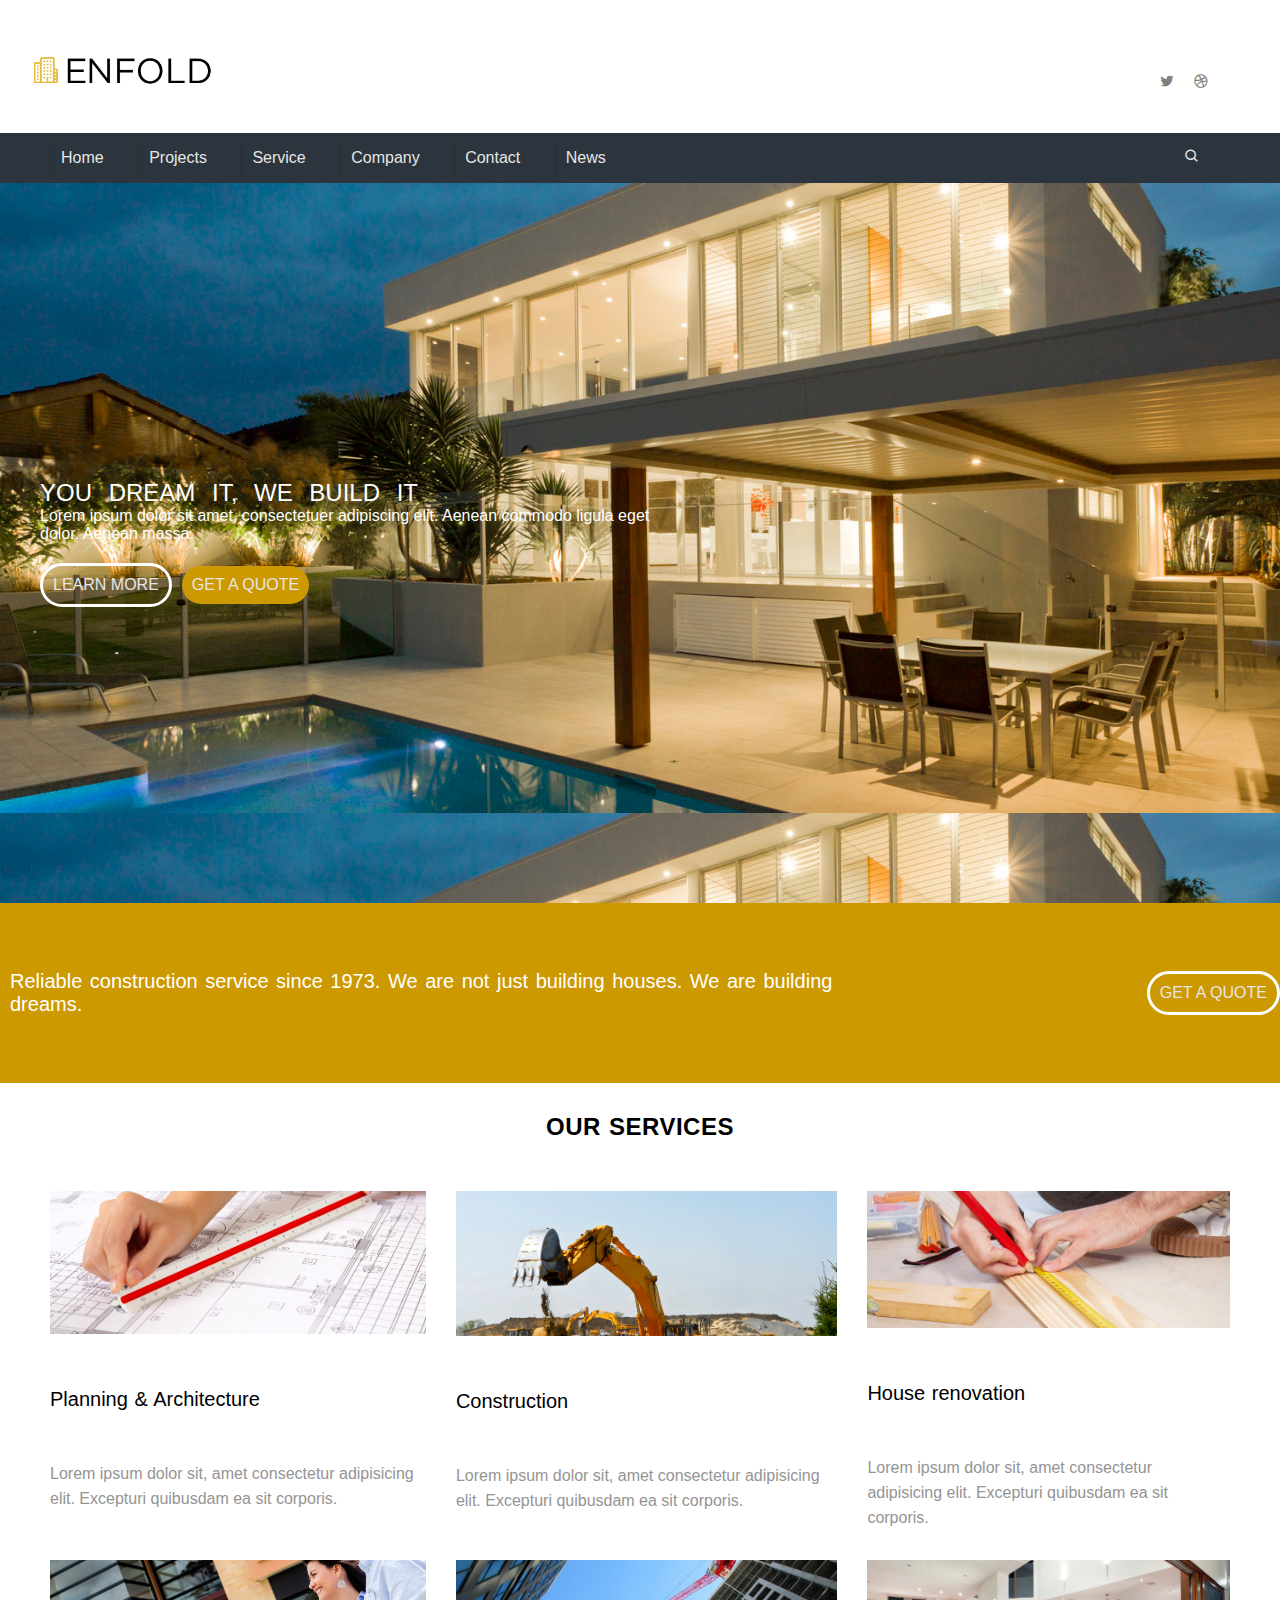
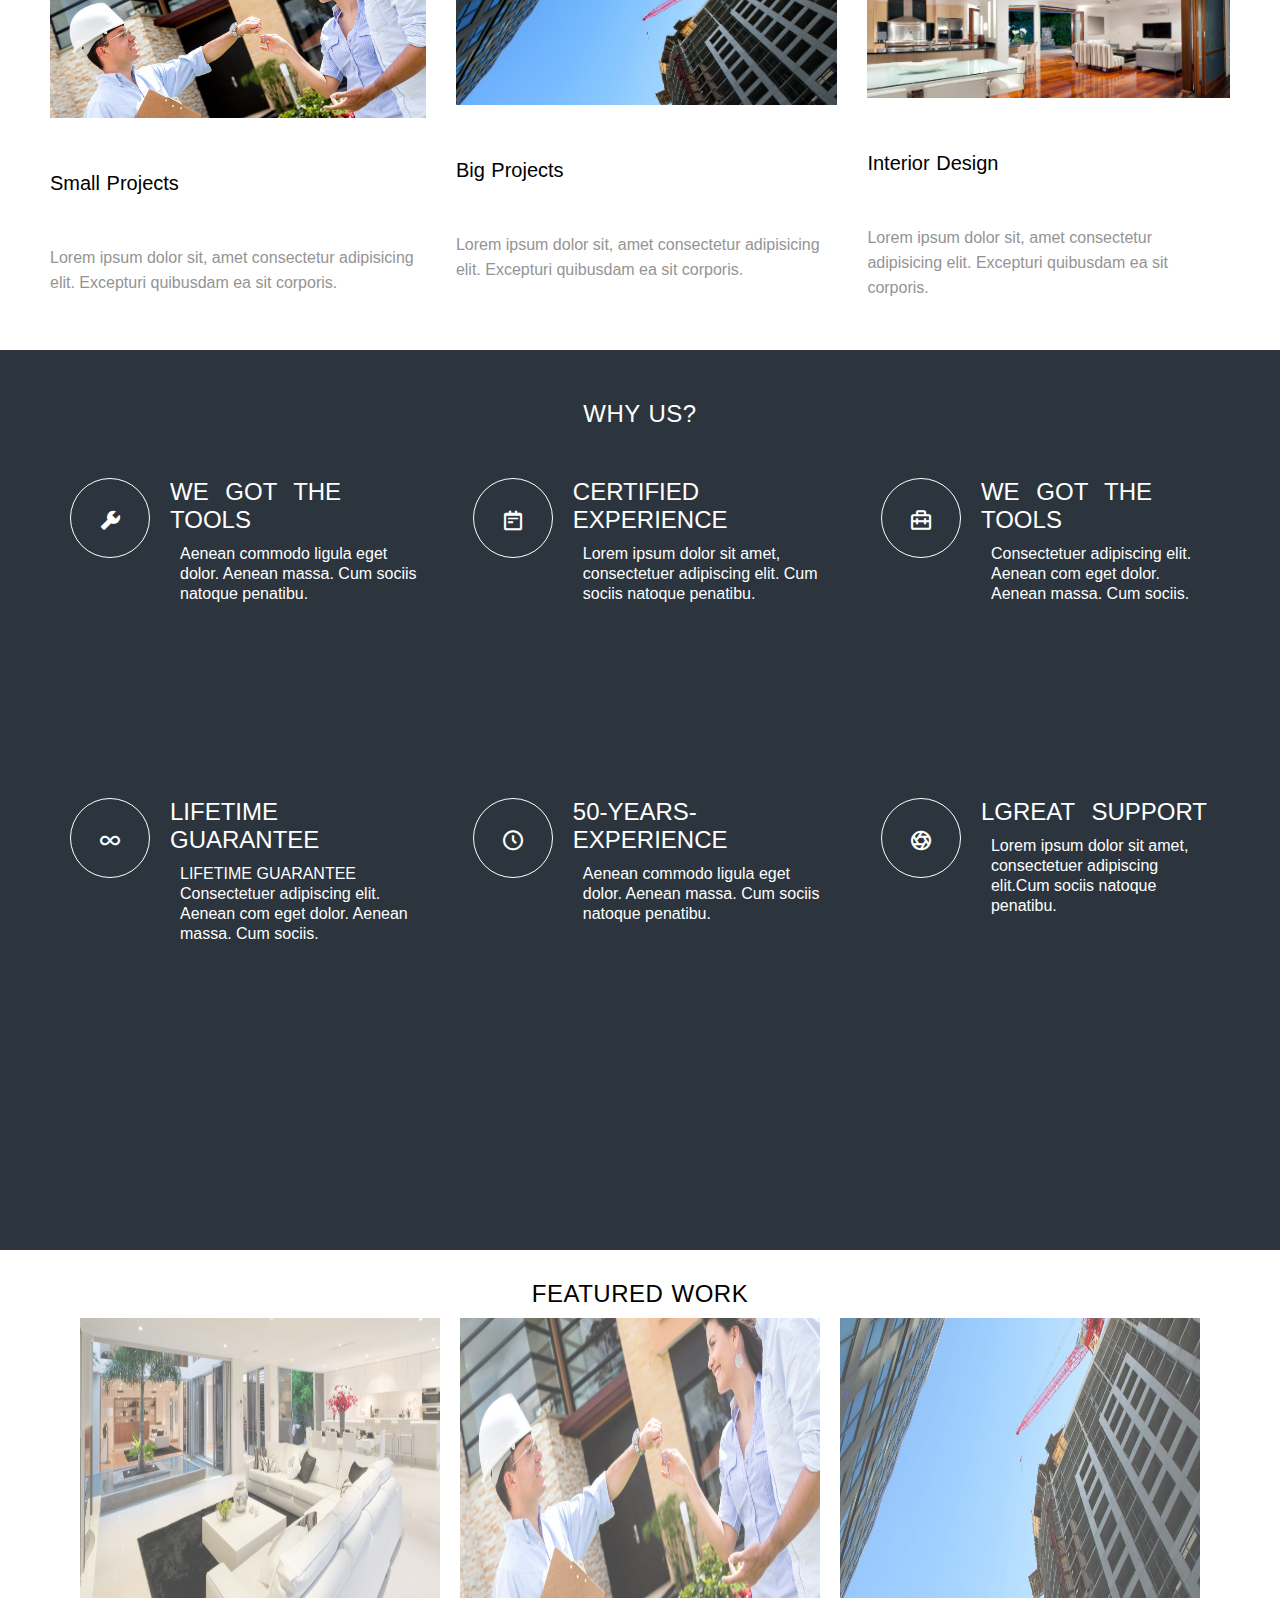
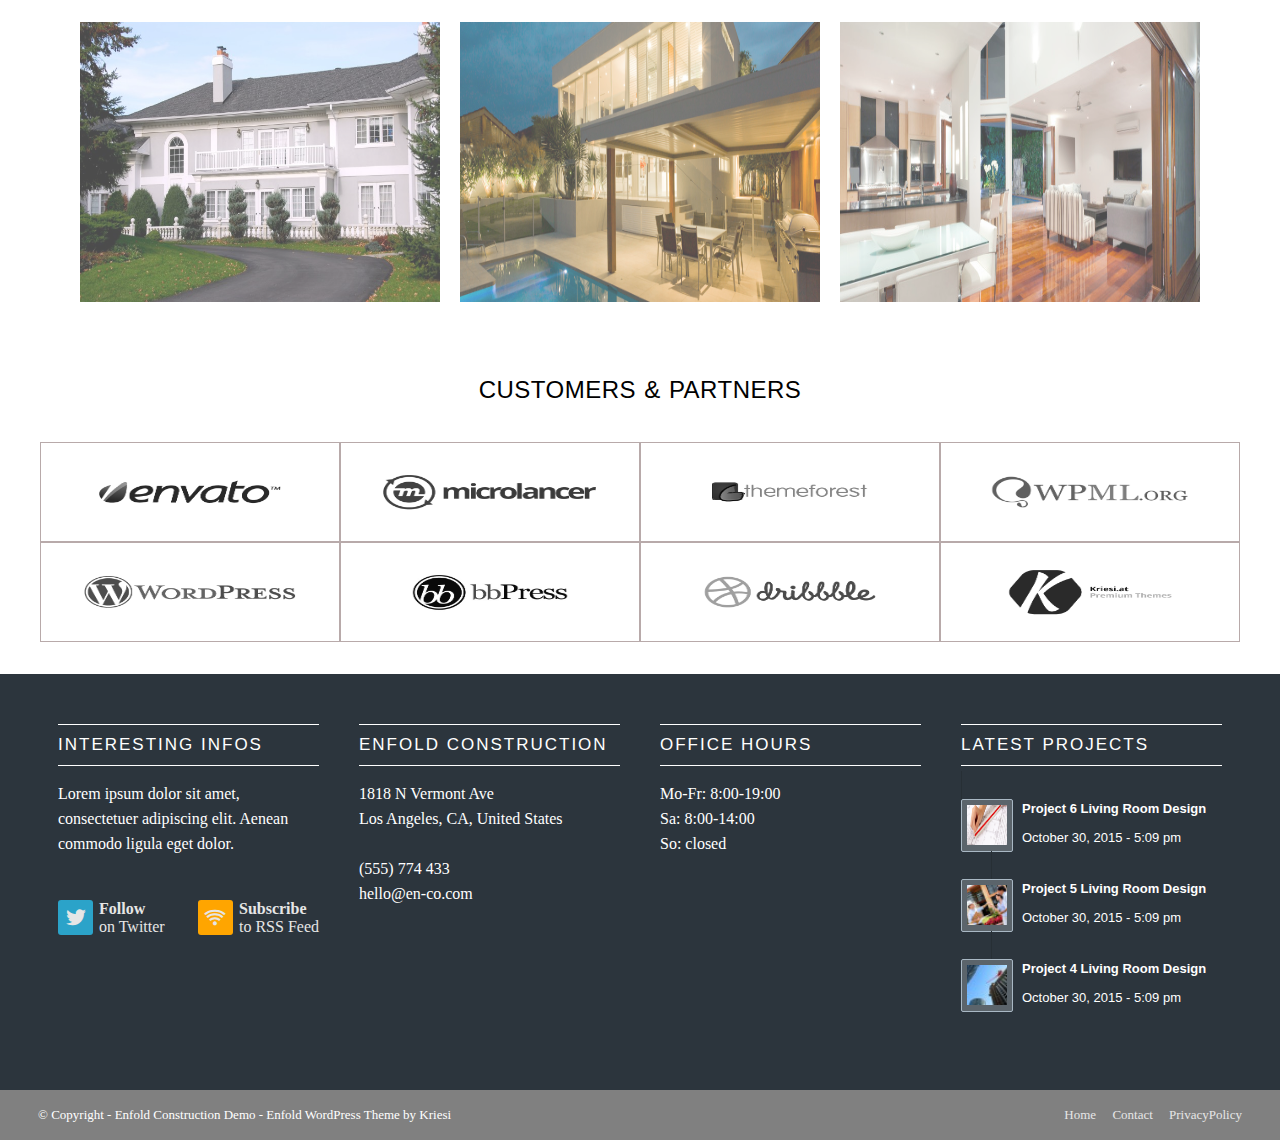
<file: index.html>
<!DOCTYPE html>
<html lang="en">

<head>
    <meta charset="UTF-8" />
    <meta http-equiv="X-UA-Compatible" content="IE=edge" />
    <meta name="viewport" content="width=device-width, initial-scale=1.0" />
    <link href='https://unpkg.com/boxicons@2.1.4/css/boxicons.min.css' rel='stylesheet'>
    <title>home</title>
    <link href="./assets/css/Home.css" rel="stylesheet" />
</head>

<body>
    <header>
        <div class="parent">
            <div class="logo">
                <a href="http://127.0.0.1:5500/index.html">
                    <img src="assets/images/logo.png">
                </a>
            </div>
            <div class="social">
                <div class="twitter">
                    <i class="bx bxl-twitter"></i>
                </div>
                <div class="dribble">
                    <i class='bx bxl-dribbble'></i>
                </div>
            </div>
        </div>
        <nav class="nav-bar">
            <ul type="none">
                <a href="http://127.0.0.1:5500/index.html">
                    <li>Home</li>
                </a>
                <a href="http://127.0.0.1:5500/projects.html">
                    <li>Projects</li>
                </a>
                <a href="http://127.0.0.1:5500/index.html">
                    <li>Service</li>
                </a>
                <a href="http://127.0.0.1:5500/index.html">
                    <li>Company</li>
                </a>
                <a href="http://127.0.0.1:5500/index.html">
                    <li>Contact</li>
                </a>
                <a href="http://127.0.0.1:5500/index.html">
                    <li>News</li>
                </a>
            </ul>
            <div class="search">
                <i class="bx bx-search"></i>
            </div>

            </div>
        </nav>
    </header>
    <main>
        <section>
            <div class="slider">
                <div>
                    <h3>YOU DREAM IT, WE BUILD IT</h3>
                    <p>Lorem ipsum dolor sit amet, consectetuer adipiscing elit. Aenean commodo ligula eget dolor.
                        Aenean massa.</p>
                    <div class="bottom">
                        <a class="learn-more" href="http://127.0.0.1:5500/index.html">LEARN MORE</a>
                        <a class="get-a-quote" href="http://127.0.0.1:5500/index.html">GET A QUOTE</a>
                        </a>
                    </div>
                </div>
        </section>
        <div class="yellow-box">
            <p>Reliable construction service since 1973. We are not just building
                houses. We are building dreams.</p>
            <a class="yellow-bottom">GET A QUOTE</a>
        </div>
        <section>
            <h2>OUR SERVICES</h2>
            <div class="counteiner">
                <div class="Planning-Architecture">
                    <img src="assets/images/scale-ruler-on-blueprints-845x321.jpg" alt="Planning">
                    <h4>Planning & Architecture</h4>
                    <p>Lorem ipsum dolor sit, amet consectetur adipisicing elit.
                        Excepturi quibusdam ea sit corporis.</p>
                </div>
                <div class="Construction">
                    <img src="assets/images/construction-site-machines-845x321.jpg" alt="Construction">
                    <h4>Construction</h4>
                    <p>Lorem ipsum dolor sit, amet consectetur adipisicing elit.
                        Excepturi quibusdam ea sit corporis.</p>
                </div>
                <div class="House-renovation">
                    <img src="assets/images/cropped-hand-of-a-carpenter-845x321.jpg" alt="House-renovation">
                    <h4>House renovation</h4>
                    <p>Lorem ipsum dolor sit, amet consectetur adipisicing elit.
                        Excepturi quibusdam ea sit corporis.</p>
                </div>
                <div class="Small-Projects">
                    <img src="assets/images/architect-handling-keys-to-a-couple-1500x630.jpg" alt="Small-Projects">
                    <h4>Small Projects</h4>
                    <p>Lorem ipsum dolor sit, amet consectetur adipisicing elit.
                        Excepturi quibusdam ea sit corporis.</p>
                </div>
                <div class="Big-Projects">
                    <img src="assets/images/urban-development-845x321.jpg" alt="Big-Projects">
                    <h4>Big Projects</h4>
                    <p>Lorem ipsum dolor sit, amet consectetur adipisicing elit.
                        Excepturi quibusdam ea sit corporis.</p>
                </div>
                <div class="Interior-Design">
                    <img src="assets/images/modern-home-845x321.jpg" alt="Interior-Design">
                    <h4>Interior Design</h4>
                    <p>Lorem ipsum dolor sit, amet consectetur adipisicing elit.
                        Excepturi quibusdam ea sit corporis.</p>
                </div>
            </div>
        </section>
        <section class="gray">
            <h2>WHY US?</h2>
            <div class="gray-box">
                <div class="WE-GOT-THE-TOOLS">
                    <div class="icon">
                        <i class='bx bxs-wrench'></i>
                    </div>
                    <h3>WE GOT THE TOOLS</h3>
                    <p>Aenean commodo ligula eget dolor. Aenean massa. Cum sociis
                        natoque penatibu.</p>
                </div>
                <div class="CERTIFIED-EXPERIENCE">
                    <div class="icon">
                        <i class='bx bx-notepad'></i>
                    </div>
                    <h3>CERTIFIED EXPERIENCE</h3>
                    <p>Lorem ipsum dolor sit amet, consectetuer adipiscing elit.
                        Cum sociis natoque penatibu.</p>
                </div>

                <div class="COMPETITIVE-PRICING">
                    <div class="icon">
                        <i class='bx bx-briefcase-alt-2'></i>
                    </div>
                    <h3>WE GOT THE TOOLS</h3>
                    <p>Consectetuer adipiscing elit. Aenean com eget dolor.
                        Aenean massa. Cum sociis.</p>
                </div>
                <div class="LIFETIME-GUARANTEE">
                    <div class="icon">
                        <i class='bx bx-infinite'></i>
                    </div>
                    <h3>LIFETIME GUARANTEE</h3>
                    <p>LIFETIME GUARANTEE
                        Consectetuer adipiscing elit. Aenean com eget dolor. Aenean
                        massa. Cum sociis.</p>
                </div>
                <div class="50-YEARS-EXPERIENCE">
                    <div class="icon">
                        <i class='bx bx-time-five'></i>
                    </div>
                    <h3>50-YEARS-EXPERIENCE</h3>
                    <p>Aenean commodo ligula eget dolor. Aenean massa. Cum
                        sociis natoque penatibu.</p>
                </div>
                <div class="LGREAT-SUPPORT">
                    <div class="icon">
                        <i class='bx bx-aperture'></i>
                    </div>
                    <h3>LGREAT SUPPORT</h3>
                    <p>Lorem ipsum dolor sit amet, consectetuer
                        adipiscing elit.Cum sociis natoque penatibu.
                    </p>
                </div>
            </div>
        </section>
        <section class="work">
            <h2>FEATURED WORK</h2>
            <div class="pictures">
                <div class="1">
                    <img src="assets/images/item.jpeg" alt="project6">
                </div>
                <div class="2">
                    <img src="assets/images/architect-handling-keys-to-a-couple-1500x630.jpg" alt="project5">
                </div>
                <div class="3">
                    <img src="assets/images/urban-development-845x321.jpg" alt="project4">
                </div>
                <div class="4">
                    <img src="assets/images/house-mansion-705x472.jpg" alt="project3">
                </div>
                <div class="5">
                    <img src="assets/images/superb-backyard-1500x630.jpg" alt="project2">
                </div>
                <div class="6">
                    <img src="assets/images/modern-home-845x321.jpg" alt="project1">
                </div>
            </div>
        </section>
        <section class="last">
            <h2>CUSTOMERS & PARTNERS</h2>
            <div class="partners">
                <div class="customers">
                    <img src="assets/images/envato.png" alt="envato">
                </div>
                <div class="customers">
                    <img src="assets/images/microlancer.png" alt="microlancer">
                </div>
                <div class="customers">
                    <img src="assets/images/themeforest.png" alt="themeforest">
                </div>
                <div class="customers">
                    <img src="assets/images/wpml.png" alt="wpml">
                </div>
                <div class="customers">
                    <img src="assets/images/wordpress.png" alt="wordpress">
                </div>
                <div class="customers">
                    <img src="assets/images/bbpress.png" alt="bbpress">
                </div>
                <div class="customers">
                    <img src="assets/images/dribbble.png" alt="dribbble">
                </div>
                <div class="customers">
                    <img src="assets/images/kriesi.png" alt="kriesi">
                </div>
            </div>
        </section>
    </main>
    <footer>
        <div class="row">
            <div class="column">
                <div class="footer-card">
                    <h3>INTERESTING INFOS
                    </h3>
                    <p>Lorem ipsum dolor sit amet, consectetuer adipiscing elit. Aenean commodo ligula eget dolor.</p>
                </div>
                <div class="follow-us">
                    <a class="social-media" href="http://twitter.com/wikipedia/">
                        <div class="social-media-icon-box">
                            <i class='bx bxl-twitter'></i>
                        </div>
                        <div class="social-media-title-box">
                            <h4>Follow</h4>
                            <p>on Twitter</p>
                        </div>
                    </a>
                    <a class="social-media" href="http://twitter.com/wikipedia/">
                        <div class="social-media-icon-box rss-feed">
                            <i class='bx bx-wifi'></i>
                        </div>
                        <div class="social-media-title-box">
                            <h4>Subscribe</h4>
                            <p>to RSS Feed</p>
                        </div>
                    </a>
                </div>
            </div>
            <div class="column">
                <div class="footer-card">
                    <h3>ENFOLD CONSTRUCTION
                    </h3>
                    <p>1818 N Vermont Ave
                        <br>
                        Los Angeles, CA, United States
                        <br>
                        <br>
                        (555) 774 433
                        <br>
                        hello@en-co.com
                    </p>
                </div>
            </div>
            <div class="column">
                <div class="footer-card">
                    <h3>OFFICE HOURS
                    </h3>
                    <p>Mo-Fr: 8:00-19:00
                        <br>
                        Sa: 8:00-14:00
                        <br>
                        So: closed
                    </p>
                </div>
            </div>
            <div class="column">
                <div class="footer-card">
                    <h3>LATEST PROJECTS
                    </h3>
                    <ul class="projects-list">
                        <li class="projects-list-items">
                            <div class="projects-list-items-box">
                                <!-- <a href=""> -->
                                <div class="project-image">
                                    <img src="assets/images/scale-ruler-on-blueprints-845x321.jpg" alt="Planning">
                                </div>
                                <div class="project-date">
                                    <h4>Project 6 Living Room Design</h4>
                                    <p>October 30, 2015 - 5:09 pm</p>
                                </div>
                                <!-- </a> -->
                            </div>
                        </li>
                        <li class="projects-list-items">
                            <div class="projects-list-items-box">
                                <!-- <a href=""> -->
                                <div class="project-image">
                                    <img src="assets/images/architect-handling-keys-to-a-couple-36x36.jpg"
                                        alt="Planning">
                                </div>
                                <div class="project-date">
                                    <h4>Project 5 Living Room Design</h4>
                                    <p>October 30, 2015 - 5:09 pm</p>
                                </div>
                                <!-- </a> -->
                            </div>
                        </li>
                        <li class="projects-list-items">
                            <div class="projects-list-items-box">
                                <!-- <a href=""> -->
                                <div class="project-image">
                                    <img src="assets/images/urban-development-36x36.jpg" alt="Planning">
                                </div>
                                <div class="project-date">
                                    <h4>Project 4 Living Room Design</h4>
                                    <p>October 30, 2015 - 5:09 pm</p>
                                </div>
                                <!-- </a> -->
                            </div>
                        </li>
                    </ul>
                </div>
            </div>
        </div>
        <div class="row under-footer">
            <p>
                © Copyright - Enfold Construction Demo - Enfold WordPress Theme by Kriesi
            </p>
            <div class="under-footer-links">
                <a href="">Home</a>
                <a href="">Contact</a>
                <a href="">PrivacyPolicy</a>
            </div>
        </div>
    </footer>
</body>

</html>
</file>
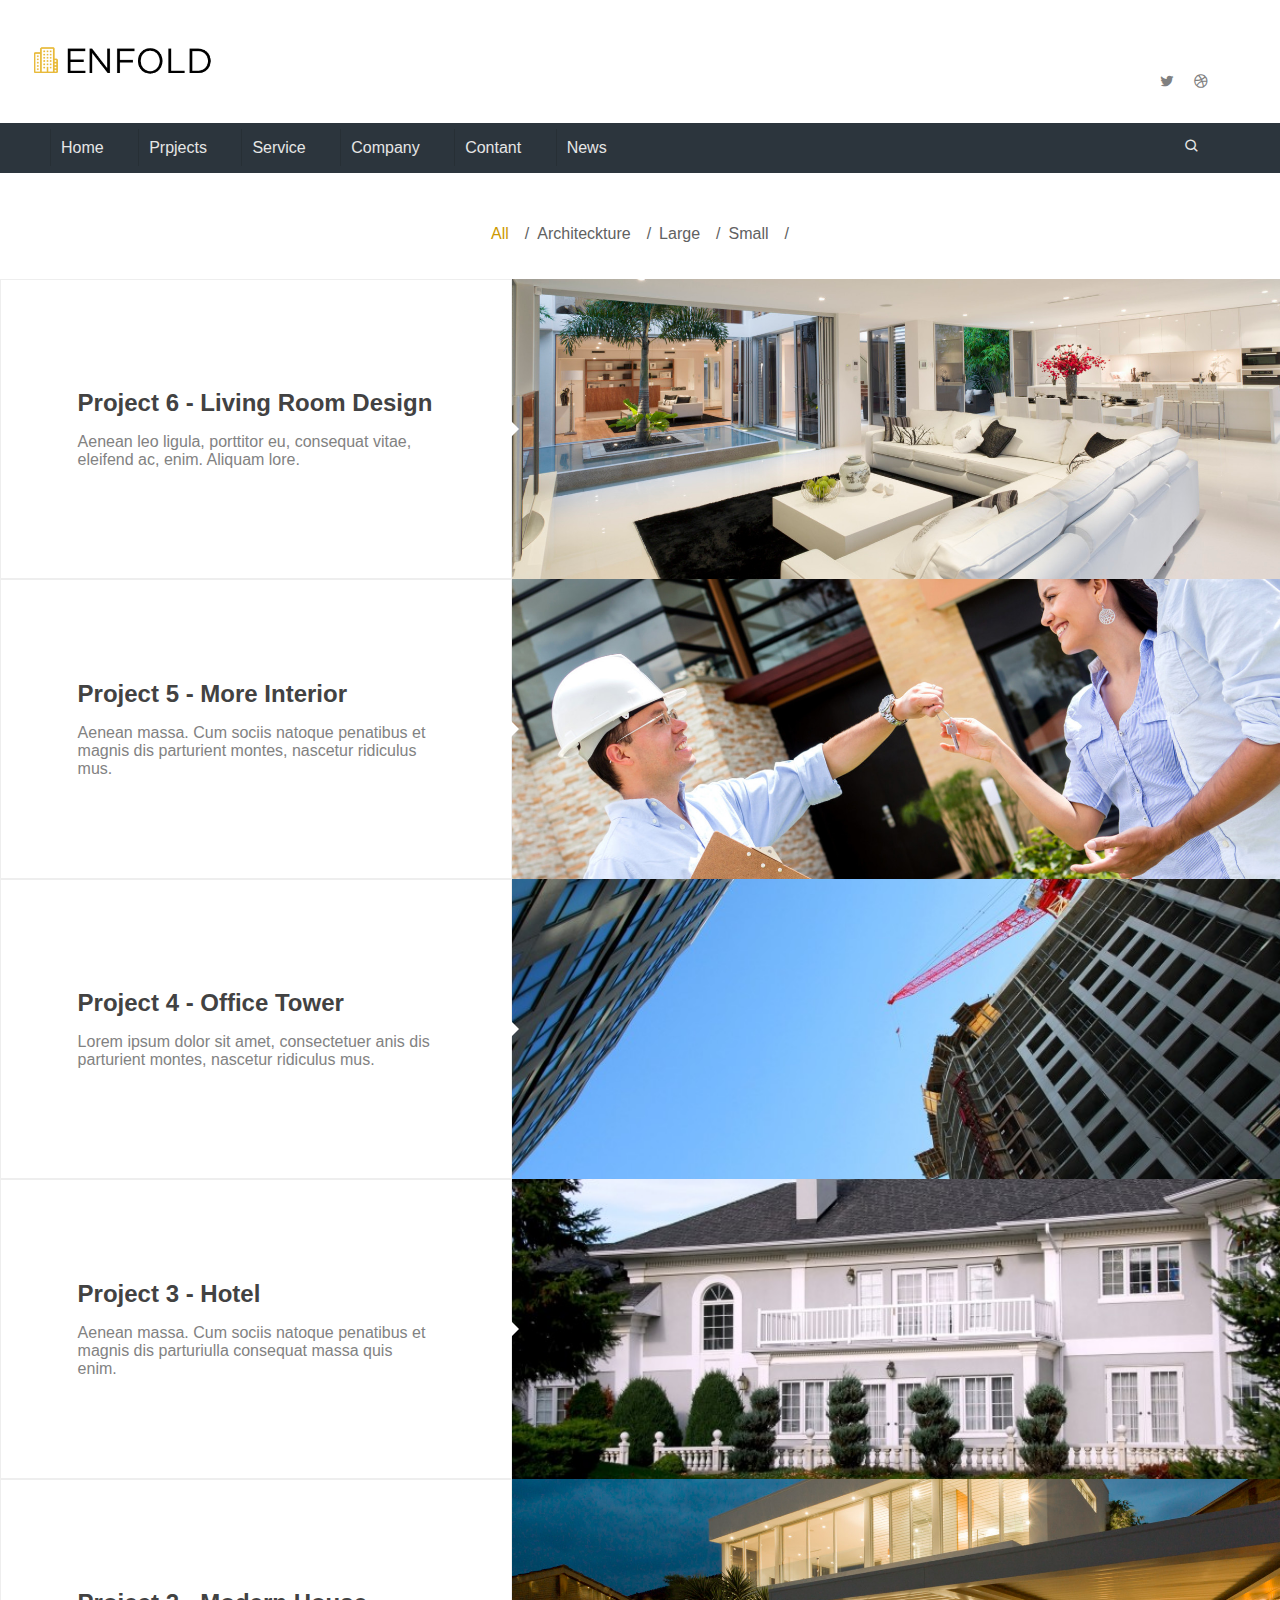
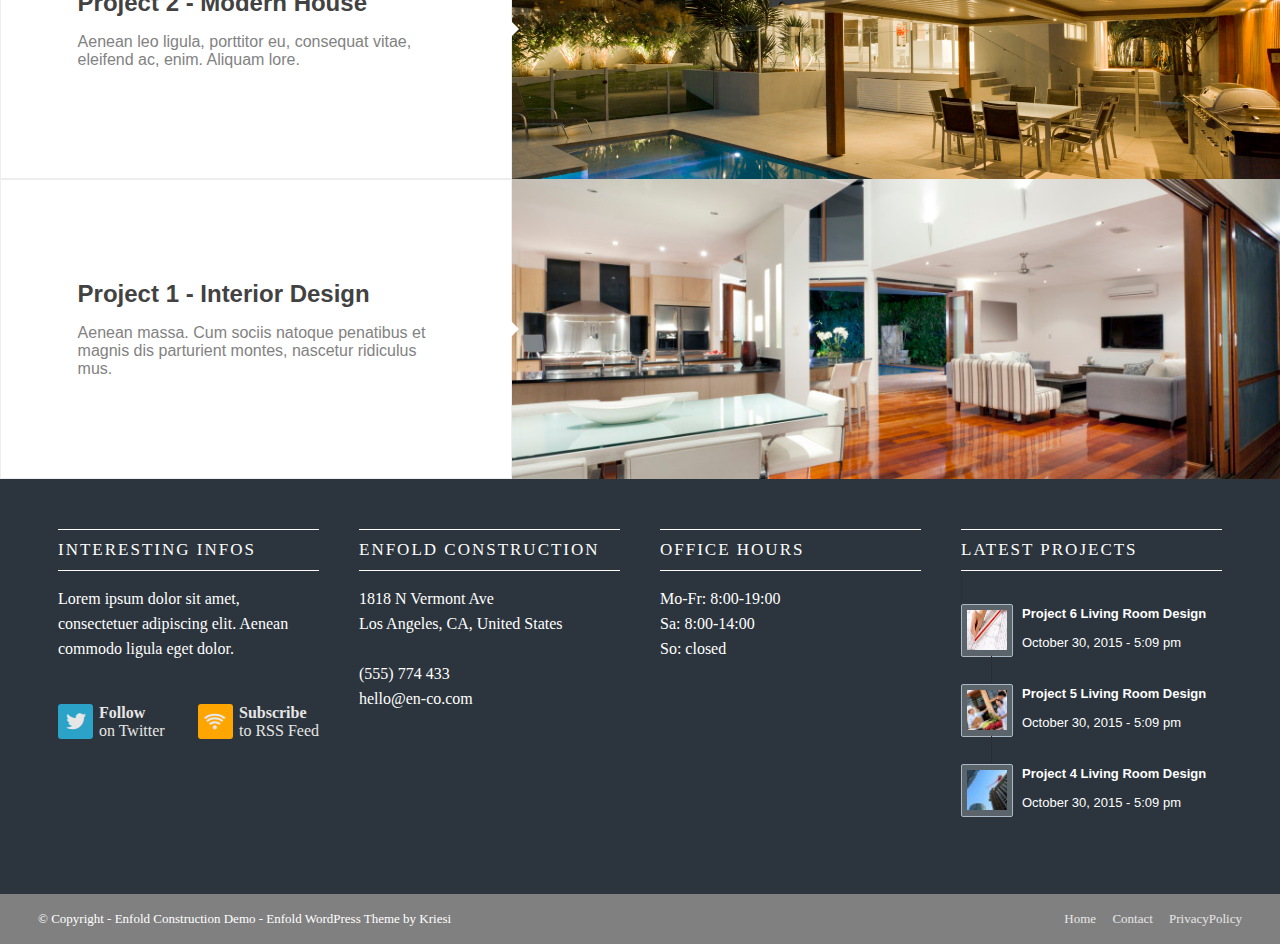
<file: projects.html>
<!DOCTYPE html>
<html lang="en">

<head>
    <meta charset="UTF-8">
    <meta http-equiv="X-UA-Compatible" content="IE=edge">
    <meta name="viewport" content="width=device-width, initial-scale=1.0">
    <link href='https://unpkg.com/boxicons@2.1.4/css/boxicons.min.css' rel='stylesheet'>
    <title>projects</title>
    <link href="./assets/css/Project.css" rel="stylesheet" />

</head>


<body>
    <header>
        <div class="parent">
            <div class="logo">
                <a href="http://127.0.0.1:5500/index.html">
                    <img src="assets/images/logo.png">
                </a>
            </div>
            <div class="social">
                <div class="twitter">
                    <i class="bx bxl-twitter"></i>
                </div>
                <div class="dribble">
                    <i class='bx bxl-dribbble'></i>
                </div>
            </div>
        </div>
        <nav class="nav-bar">
            <ul type="none">
                <a href="http://127.0.0.1:5500/index.html">
                    <li>Home</li>
                </a>
                <a href="http://127.0.0.1:5500/projects.html">
                    <li>Prpjects</li>
                </a>
                <a href="http://127.0.0.1:5500/index.html">
                    <li>Service</li>
                </a>
                <a href="http://127.0.0.1:5500/index.html">
                    <li>Company</li>
                </a>
                <a href="http://127.0.0.1:5500/index.html">
                    <li>Contant</li>
                </a>
                <a href="http://127.0.0.1:5500/index.html">
                    <li>News</li>
                </a>
            </ul>
            <div class="search">
                <i class="bx bx-search"></i>
            </div>

            </div>
        </nav>
    </header>
    <main>
        <section class="projcet-page">
            <ul class="list">
                <li class="active"><a href="">All</a><span>/</span></li>
                <li><a href="">Architeckture</a><span>/</span></li>
                <li><a href="">Large</a><span>/</span></li>
                <li><a href="">Small</a><span>/</span></li>
            </ul>
            <div class="project-parent1">
                <div>
                    <span></span>
                    <div>
                        <h2>Project 6 - Living Room Design</h2>
                        <p>Aenean leo ligula, porttitor eu, consequat vitae, eleifend ac,
                            enim. Aliquam lore.</p>
                    </div>
                </div>
                <img src="assets/images/item.jpeg" />
            </div>
            <div class="project-parent2">
                <div>
                    <span></span>
                    <div>
                        <h2>Project 5 - More Interior</h2>
                        <p>Aenean massa. Cum sociis natoque penatibus et magnis dis parturient montes, nascetur
                            ridiculus mus.</p>
                    </div>
                </div>
                <img src="assets/images/architect-handling-keys-to-a-couple-1500x630.jpg" />
            </div>
            <div class="project-parent3">
                <div>
                    <span></span>
                    <div>
                        <h2>Project 4 - Office Tower</h2>
                        <p>Lorem ipsum dolor sit amet, consectetuer anis dis parturient montes, nascetur ridiculus mus.
                        </p>
                    </div>
                </div>
                <img src="assets/images/urban-development-845x321.jpg" />
            </div>
            <div class="project-parent4">
                <div>
                    <span></span>
                    <div>
                        <h2>Project 3 - Hotel</h2>
                        <p>Aenean massa. Cum sociis natoque penatibus et magnis dis parturiulla consequat massa quis
                            enim.</p>
                    </div>
                </div>
                <img src="assets/images/house-mansion-705x472.jpg" />
            </div>
            <div class="project-parent5">
                <div>
                    <span></span>
                    <div>
                        <h2>Project 2 - Modern House</h2>
                        <p>Aenean leo ligula, porttitor eu, consequat vitae, eleifend ac, enim. Aliquam lore.</p>
                    </div>
                </div>
                <img src="assets/images/superb-backyard-1500x630.jpg" />
            </div>
            <div class="project-parent6">
                <div>
                    <span></span>
                    <div>
                        <h2>Project 1 - Interior Design</h2>
                        <p>Aenean massa. Cum sociis natoque penatibus et magnis dis parturient montes, nascetur
                            ridiculus mus.</p>
                    </div>
                </div>
                <img src="assets/images/modern-home-845x321.jpg" />
            </div>
        </section>
    </main>
    <footer>
        <div class="row">
            <div class="column">
                <div class="footer-card">
                    <h3>INTERESTING INFOS
                    </h3>
                    <p>Lorem ipsum dolor sit amet, consectetuer adipiscing elit. Aenean commodo ligula eget dolor.</p>
                </div>
                <div class="follow-us">
                    <a class="social-media" href="http://twitter.com/wikipedia/">
                        <div class="social-media-icon-box">
                            <i class='bx bxl-twitter'></i>
                        </div>
                        <div class="social-media-title-box">
                            <h4>Follow</h4>
                            <p>on Twitter</p>
                        </div>
                    </a>
                    <a class="social-media" href="http://twitter.com/wikipedia/">
                        <div class="social-media-icon-box rss-feed">
                            <i class='bx bx-wifi'></i>
                        </div>
                        <div class="social-media-title-box">
                            <h4>Subscribe</h4>
                            <p>to RSS Feed</p>
                        </div>
                    </a>
                </div>
            </div>
            <div class="column">
                <div class="footer-card">
                    <h3>ENFOLD CONSTRUCTION
                    </h3>
                    <p>1818 N Vermont Ave
                        <br>
                        Los Angeles, CA, United States
                        <br>
                        <br>
                        (555) 774 433
                        <br>
                        hello@en-co.com
                    </p>
                </div>
            </div>
            <div class="column">
                <div class="footer-card">
                    <h3>OFFICE HOURS
                    </h3>
                    <p>Mo-Fr: 8:00-19:00
                        <br>
                        Sa: 8:00-14:00
                        <br>
                        So: closed
                    </p>
                </div>
            </div>
            <div class="column">
                <div class="footer-card">
                    <h3>LATEST PROJECTS
                    </h3>
                    <ul class="projects-list">
                        <li class="projects-list-items">
                            <div class="projects-list-items-box">
                                <!-- <a href=""> -->
                                <div class="project-image">
                                    <img src="assets/images/scale-ruler-on-blueprints-845x321.jpg" alt="Planning">
                                </div>
                                <div class="project-date">
                                    <h4>Project 6 Living Room Design</h4>
                                    <p>October 30, 2015 - 5:09 pm</p>
                                </div>
                                <!-- </a> -->
                            </div>
                        </li>
                        <li class="projects-list-items">
                            <div class="projects-list-items-box">
                                <!-- <a href=""> -->
                                <div class="project-image">
                                    <img src="assets/images/architect-handling-keys-to-a-couple-36x36.jpg"
                                        alt="Planning">
                                </div>
                                <div class="project-date">
                                    <h4>Project 5 Living Room Design</h4>
                                    <p>October 30, 2015 - 5:09 pm</p>
                                </div>
                                <!-- </a> -->
                            </div>
                        </li>
                        <li class="projects-list-items">
                            <div class="projects-list-items-box">
                                <!-- <a href=""> -->
                                <div class="project-image">
                                    <img src="assets/images/urban-development-36x36.jpg" alt="Planning">
                                </div>
                                <div class="project-date">
                                    <h4>Project 4 Living Room Design</h4>
                                    <p>October 30, 2015 - 5:09 pm</p>
                                </div>
                                <!-- </a> -->
                            </div>
                        </li>
                    </ul>
                </div>
            </div>
        </div>
        <div class="row under-footer">
            <p>
                © Copyright - Enfold Construction Demo - Enfold WordPress Theme by Kriesi
            </p>
            <div class="under-footer-links">
                <a href="">Home</a>
                <a href="">Contact</a>
                <a href="">PrivacyPolicy</a>
            </div>
        </div>
    </footer>
</body>

</html>
</file>
<file: assets/css/Home.css>
* {
  margin: 0;
  padding: 0;
  box-sizing: border-box;
}

:root {
  --primary-color: #cd9900;
}

.parent {
  width: 100%;
  height: auto;
  background-color: white;
  padding: 1rem 2rem;
}

.logo>a>img {
  width: 200px;
  height: auto;
  max-width: auto;
  margin-bottom: 15px;
  margin-top: 10px;
  float: left;
}

.social {
  width: auto;
  display: flex;
  align-items: center;
  margin-top: 50px;
  float: right;
  margin-right: 30px;
}

.twitter {
  display: flex;
  align-items: center;
  justify-content: center;
  width: 30px;
  height: 30px;
  border-radius: 50%;
  color: rgb(128, 128, 128);
  background-color: none;
  margin: 0 2px;
}

.twitter:hover {
  color: white;
  background-color: rgb(0, 172, 238);
}

.dribble {
  display: flex;
  align-items: center;
  justify-content: center;
  width: 30px;
  height: 30px;
  border-radius: 50%;
  color: rgb(128, 128, 128);
  background-color: none;
  margin: 0 2px;
}

.dribble:hover {
  color: white;
  background-color: #ea4c98;
}

nav {
  width: 100%;
  height: 50px;
  background-color: #2c353d;
  text-align: left;
  color: #e6e6e6;
  clear: both;
}

.nav-bar {
  display: flex;
  align-items: center;
  justify-content: space-between;
}

ul {
  margin-left: 50px;
  font-family: sans-serif;
}

a {
  color: #e6e6e6;
  text-decoration: none;
}

li {
  display: inline;
  border-left: 1px solid #272f35;
  padding: 10px;
  margin-right: 20px;
}

.search {
  margin-right: 80px;
  float: right;
}

.slider {
  width: 100%;
  height: 80vh;
  background-image: url("../images/superb-backyard-1500x630.jpg");
  display: flex;
  align-items: center;

}
.slider >div {
  margin-left: 40px;
}
h3 {
  color: white;
  display: block;
  font-size: 24px;
  font-family: sans-serif;
  word-spacing: 10px;
  font-weight: 200;
  transition: all 1s;
}

.slider p {
  color: white;
  width: 80%;
  font-size: 16px;
  font-family: sans-serif;
  transition: all 1s;

}

.bottom {
  color: white;
  margin-top: 20px;
  display: flex;
  align-items: center;
  transition: all 1s;
  font-family: sans-serif;
}

.learn-more {
  display: block;
  background: none;
  border-radius: 50px;
  border: 3px solid white;
  padding: 10px;
}

.get-a-quote {
  display: block;
  background-color: var(--primary-color);
  margin-left: 10px;
  padding: 10px;
  border-radius: 50px;
  padding: 10px;
}

.yellow-box {
  width: 100%;
  height: 20vh;
  background-color: var(--primary-color);
  display: flex;
  align-items: center;
  justify-content: space-between;
  font-family: sans-serif;
}

.yellow-box > p{
  width: 70%;
  text-align: center;
  color: white;
  text-align: left;
  font-size: 20px;
  word-spacing: 2px;
  padding-left: 10px;
}
.yellow-bottom{
  display: block;
  background: var(--primary-color);
  border-radius: 50px;
  border: 3px solid white;
  padding: 10px;
  margin-left: 200px;
}
h2{
  justify-content: space-betweens;
   text-align: center;
   word-spacing: 1px;
   font-family: sans-serif;
   letter-spacing: 0.5px;
   padding-top: 30px;
}
.counteiner{
  display: grid;
  grid-template-columns: auto auto auto;
  justify-content: center;
  gap: 30px;
  padding: 50px;
  font-family: sans-serif;
}
.Planning-Architecture{
  display:block;
}
.Planning-Architecture >h4{
  display: block;
  color: black;
  word-spacing: 1px;
  padding: 50px 0px;
  font-weight: normal;
  font-size: 20px;
}
.Planning-Architecture >img{
  width: 100%;
  height: auto;
  object-fit: cover;
}
.Planning-Architecture >img:hover{
  filter:opacity(0.3);
  transition: all 2s;
}
.Planning-Architecture > p{
  display: block;
  width: 100%;
  color: #949494;
  line-height: 25px;
}
.Construction{
  display: block;
}
.Construction >h4{
  display: block;
  color: black;
  word-spacing: 1px;
  padding: 50px 0px;
  font-weight: normal;
  font-size: 20px;
}
.Construction >img{
  width: 100%;
  height: auto;
  object-fit: cover;
}
.Construction >img:hover{
  filter:opacity(0.3);
  transition: all 2s;
}
.Construction > p{
  display: block;
  width: 100%;
  color: #949494;
  line-height: 25px;
}
.House-renovation{
  display:block;
}
.House-renovation >h4{
  display: block;
  color: black;
  word-spacing: 1px;
  padding: 50px 0px;
  font-weight: normal;
  font-size: 20px;
}
.House-renovation >img{
  width: 100%;
  height: auto;
  object-fit: cover;
}
.House-renovation >img:hover{
  filter:opacity(0.3);
  transition: all 2s;
}
.House-renovation > p{
  display: block;
  width: 100%;
  color: #949494;
  line-height: 25px;
}
.Small-Projects{
  display:block;
}
.Small-Projects >h4{
  display: block;
  color: black;
  word-spacing: 1px;
  padding: 50px 0px;
  font-weight: normal;
  font-size: 20px;
}
.Small-Projects >img{
  width: 100%;
  height: auto;
  object-fit: cover;
}
.Small-Projects >img:hover{
  filter:opacity(0.3);
  transition: all 2s;
}
.Small-Projects > p{
  display: block;
  width: 100;
  color: #949494;
  line-height: 25px;
}
.Big-Projects{
  display:block;
}
.Big-Projects >h4{
  display: block;
  color: black;
  word-spacing: 1px;
  padding: 50px 0px;
  font-weight: normal;
  font-size: 20px;
}
.Big-Projects >img{
  width: 100%;
  height: auto;
  object-fit: cover;
}
.Big-Projects >img:hover{
  filter:opacity(0.3);
  transition: all 2s;
}
.Big-Projects > p{
  display: block;
  width: 100%;
  color: #949494;
  line-height: 25px;
}
.Interior-Design{
  display:block;
}
.Interior-Design > h4{
  display: block;
  color: black;
  word-spacing: 1px;
  padding: 50px 0px;
  font-weight: normal;
  font-size: 20px;
}
.Interior-Design >img{
  width: 100%;
  height: auto;
  object-fit: cover;
}
.Interior-Design >img:hover{
  filter:opacity(0.3);
  transition: all 2s;
}
.Interior-Design > p{
  display: block;
  width: 100%;
  color: #949494;
  line-height: 25px;
}


.gray{
  padding: 20px;
  background-image: url("/assets/images/house-wire-model-fade-white-1500x1085.png");
  background-color: #2c353d;
  background-size: cover;
  background-attachment: fixed;
  width: 100%;
  height: 100vh;
}
.gray > h2{
  color: white;
  font-family: sans-serif;
  font-weight: normal;
}
.gray-box{
  display: grid;
  width: 100%;
  height: 80vh;
  padding: 50px;
  gap: 40px;
  grid-template-columns: auto auto auto;
  justify-content: space-between;
  font-family: sans-serif;
}
.gray-box > div > .icon{
  width: 80px;
  height: 80px;
  color: white;
  border: solid 0.5px white;
  border-radius: 50px;
  text-align: center;
  padding-top: 30px;
  float: left;
  margin-right: 20px;
  }
  .gray-box > div > div > i{
    font-size: x-large;
  }
.gray-box > div > h3{
  font-family: sans-serif;
}
.gray-box > div > p{
  padding: 10px;
  color: white;
  font-family: sans-serif;
  overflow: hidden;
  line-height: 20px;
}
.work >h2{
  color: black;
  font-family: sans-serif;
  font-weight: normal;
}
.pictures{
  display: grid;
  grid-template-columns: auto auto auto;
  justify-content: center;
}
.pictures > div > img{
  width: 360px;
  height: 280px;
  margin: 10px;
  filter:opacity(0.7);
}
.last{
  width: 100%;
  padding: 30px;
}
.last >h2{
  font-family: sans-serif;
  font-weight: normal;
  margin-bottom: 20px;
}
.partners{
  display: grid;
  grid-template-columns: auto auto auto auto;
  justify-content: center;
  margin: 0px 20px;
  gap: 0 0;
  margin-top: 40px;

}
.partners > div > img{
  width: 300px;
  height: 100px;
  margin: 0;
  border: solid 1px rgb(184, 170, 170);
}
.customers{
  margin: -2px 0;
}
footer {
  background-color: #2c353d;
}

.row {
  display: flex;
  flex-wrap: wrap;
}

.column {
  flex: 25%;
  padding: 20px;
  width: 20%;
  z-index: 1;
  float: left;
  position: relative;
  min-height: 1px;
  border-color: #5b646b;
}

.footer-card {
  padding: 0;
  margin: 30px 0 30px 0;
  overflow: hidden;
}

.row {
  margin: 0 auto;
  padding: 0px 38px;
}

.footer-card h3 {
  border-style: solid;
  border-width: 0.1px;
  padding: 10px 0;
  border-left: none;
  border-right: none;
  margin-bottom: 15px;
  letter-spacing: 2px;
  font-size: 17px;
  font-weight: 100;
  word-spacing: normal;
}

.footer-card p {
  margin: 0.85em 0;
  color: white;
  font-weight: lighter;
  line-height: 25px;
}

.social-media-icon-box {
  display: inline-block;
  border: 1px solid transparent;
  background-color: #2ba3c9;
  width: 35px;
  height: 35px;
  text-align: center;
  border-radius: 3px;
}

.social-media-icon-box i {
  padding: 5px 0;
  font-size: 24px;
}

.social-media-title-box {
  margin-left: 6px;
  display: grid;
}

.social-media {
  display: flex;
}

.follow-us {
  display: flex;
  justify-content: space-between;
}

.rss-feed {
  background-color: orange;
}

.social-media h4 {
  font-weight: 800;
}

.projects-list {
  margin-left: unset;
}

.project-image {
  background-color: #5b646b;
  display: inline-block;
  padding: 5px 5px 2px;
  border-radius: 2px;
  border: 1px solid #a9b8c4;
}

.project-image img {
  width: 40px;
  height: 40px;
}

.projects-list-items-box {
  display: flex;
  align-items: flex-start;
}

.project-date {
  font-size: 13px;
  color: white;
  line-height: 10px;
  margin-left: 9px;
  margin-top: 5px;
}

.under-footer {
  height: 50px;
  background-color: #808080;
  color: white;
  display: flex;
  justify-content: space-between;
  align-content: center;
  font-size: 13px;
}

.under-footer-links {
  color: white;
  word-spacing: 13px;
}

@media (max-width: 600px) {
  .yellow-box {
    display: flex;
    flex-direction: column;
    height: 180px;
    padding: 10px;
  }
  .yellow-box > p{
    left: 3px;
  }
  .gray-box{
    grid: unset;
  }
  .gray{
    height: 175vh;
  }
  .column{
    width: 100%;
    flex: none;
  }
  .pictures{
    grid: none;
  }
  .partners{
    grid: none;
  }
}
</file>
<file: assets/css/Project.css>
* {
  margin: 0;
  padding: 0;
  box-sizing: border-box;
}

:root {
  --primary-color: #cd9900;
}

.parent {
  width: 100%;
  height: auto;
  background-color: white;
  padding: 1rem 2rem;
}

.logo>a>img {
  width: 200px;
  height: auto;
  max-width: auto;
  margin-bottom: 15px;
  float: left;
}

.social {
  width: auto;
  display: flex;
  align-items: center;
  margin-top: 50px;
  float: right;
  margin-right: 30px;
}

.twitter {
  display: flex;
  align-items: center;
  justify-content: center;
  width: 30px;
  height: 30px;
  border-radius: 50%;
  color: rgb(128, 128, 128);
  background-color: none;
  margin: 0 2px;
}

.twitter:hover {
  color: white;
  background-color: rgb(0, 172, 238);
}

.dribble {
  display: flex;
  align-items: center;
  justify-content: center;
  width: 30px;
  height: 30px;
  border-radius: 50%;
  color: rgb(128, 128, 128);
  background-color: none;
  margin: 0 2px;
}

.dribble:hover {
  color: white;
  background-color: #ea4c98;
}

nav {
  width: 100%;
  height: 50px;
  background-color: #2c353d;
  text-align: left;
  color: #e6e6e6;
  clear: both;
}

.nav-bar {
  display: flex;
  align-items: center;
  justify-content: space-between;
}

ul {
  margin-left: 50px;
  font-family: sans-serif;
}

a {
  color: #e6e6e6;
  text-decoration: none;
}

li {
  display: inline;
  border-left: 1px solid #272f35;
  padding: 10px;
  margin-right: 20px;
}

.search {
  margin-right: 80px;
  float: right;
}

.projcet-page {
  margin-top: 3rem;
}

.list {
  margin: 1rem auto 2rem;
  list-style: none;
  display: flex;
  justify-content: center;
  padding: 0px;
}

.list>li {
  border: none;
  margin-right: 0px;
  padding: 4px;
}

.list>li>a,
.list>li>span {
  color: rgb(97, 97, 97);
}

.list>li>span {
  margin-left: 1rem;
}

.list>li.active>a {
  color: var(--primary-color);
}

.project-parent1 {
  display: flex;
  align-items: center;
  width: 100%;
  height: 300px;
}

.project-parent1>img {
  width: 60%;
  flex: 60%;
  height: 300px;
  display: block;
  object-fit: cover;
  transition: all 1s;
}

.project-parent1>img:hover {
  filter: opacity(30%);
  cursor: pointer;
}

.project-parent1>div {
  width: 40%;
  flex: 40%;
  padding: 2rem;
  display: flex;
  justify-content: center;
  align-items: center;
  border: 1px solid #eee;
  height: 300px;
  position: relative;
}

.project-parent1>div>span {
  border: 20px solid transparent;
  border-left: 20px solid white;

  position: absolute;
  right: -28px;
}

.project-parent1>div>div {
  width: 80%;
}

.project-parent1>div>div>h2 {
  color: rgb(66, 66, 66);
  text-align: left;
  margin-bottom: 1rem;
  font-family: sans-serif;
}

.project-parent1>div>div>p {
  color: rgb(130, 130, 130);
  text-align: left;
  font-family: sans-serif;
}

.project-parent2 {
  display: flex;
  align-items: center;
  width: 100%;
  height: 300px;
}

.project-parent2>img {
  width: 60%;
  flex: 60%;
  height: 300px;
  display: block;
  object-fit: cover;
  transition: all 1s;
}

.project-parent2>img:hover {
  filter: opacity(30%);
  cursor: pointer;
}

.project-parent2>div {
  width: 40%;
  flex: 40%;
  padding: 2rem;
  display: flex;
  justify-content: center;
  align-items: center;
  border: 1px solid #eee;
  height: 300px;
  position: relative;
}

.project-parent2>div>span {
  border: 20px solid transparent;
  border-left: 20px solid white;

  position: absolute;
  right: -28px;
}

.project-parent2>div>div {
  width: 80%;
}

.project-parent2>div>div {
  width: 80%;
}

.project-parent2>div>div>h2 {
  color: rgb(66, 66, 66);
  text-align: left;
  margin-bottom: 1rem;
  font-family: sans-serif;
}

.project-parent2>div>div>p {
  color: rgb(130, 130, 130);
  text-align: left;
  font-family: sans-serif;
}

.project-parent3 {
  display: flex;
  align-items: center;
  width: 100%;
  height: 300px;
}

.project-parent3>img {
  width: 60%;
  flex: 60%;
  height: 300px;
  display: block;
  object-fit: cover;
  transition: all 1s;
}

.project-parent3>img:hover {
  filter: opacity(30%);
  cursor: pointer;
}

.project-parent3>div {
  width: 40%;
  flex: 40%;
  padding: 2rem;
  display: flex;
  justify-content: center;
  align-items: center;
  border: 1px solid #eee;
  height: 300px;
  position: relative;
}

.project-parent3>div>span {
  border: 20px solid transparent;
  border-left: 20px solid white;

  position: absolute;
  right: -28px;
}

.project-parent3>div>div {
  width: 80%;
}

.project-parent3>div>div>h2 {
  color: rgb(66, 66, 66);
  text-align: left;
  margin-bottom: 1rem;
  font-family: sans-serif;
}

.project-parent3>div>div>p {
  color: rgb(130, 130, 130);
  text-align: left;
  font-family: sans-serif;
}

.project-parent4 {
  display: flex;
  align-items: center;
  width: 100%;
  height: 300px;
}

.project-parent4>img {
  width: 60%;
  flex: 60%;
  height: 300px;
  display: block;
  object-fit: cover;
  transition: all 1s;
}

.project-parent4>img:hover {
  filter: opacity(30%);
  cursor: pointer;
}

.project-parent4>div {
  width: 40%;
  flex: 40%;
  padding: 2rem;
  display: flex;
  justify-content: center;
  align-items: center;
  border: 1px solid #eee;
  height: 300px;
  position: relative;
}

.project-parent4>div>span {
  border: 20px solid transparent;
  border-left: 20px solid white;
  position: absolute;
  right: -28px;
}

.project-parent4>div>div {
  width: 80%;
}

.project-parent4>div>div>h2 {
  color: rgb(66, 66, 66);
  text-align: left;
  margin-bottom: 1rem;
  font-family: sans-serif;
}

.project-parent4>div>div>p {
  color: rgb(130, 130, 130);
  text-align: left;
  font-family: sans-serif;
}

.project-parent5 {
  display: flex;
  align-items: center;
  width: 100%;
  height: 300px;
}

.project-parent5>img {
  width: 60%;
  flex: 60%;
  height: 300px;
  display: block;
  object-fit: cover;
  transition: all 1s;
}

.project-parent5>img:hover {
  filter: opacity(30%);
  cursor: pointer;
}

.project-parent5>div {
  width: 40%;
  flex: 40%;
  padding: 2rem;
  display: flex;
  justify-content: center;
  align-items: center;
  border: 1px solid #eee;
  height: 300px;
  position: relative;
}

.project-parent5>div>span {
  border: 20px solid transparent;
  border-left: 20px solid white;

  position: absolute;
  right: -28px;
}

.project-parent5>div>div {
  width: 80%;
}

.project-parent5>div>div {
  width: 80%;
}

.project-parent5>div>div>h2 {
  color: rgb(66, 66, 66);
  text-align: left;
  margin-bottom: 1rem;
  font-family: sans-serif;
}

.project-parent5>div>div>p {
  color: rgb(130, 130, 130);
  text-align: left;
  font-family: sans-serif;
}

.project-parent6 {
  display: flex;
  align-items: center;
  width: 100%;
  height: 300px;
}

.project-parent6>img {
  width: 60%;
  flex: 60%;
  height: 300px;
  display: block;
  object-fit: cover;
  transition: all 1s;
}

.project-parent6>img:hover {
  filter: opacity(30%);
  cursor: pointer;
}

.project-parent6>div {
  width: 40%;
  flex: 40%;
  padding: 2rem;
  display: flex;
  justify-content: center;
  align-items: center;
  border: 1px solid #eee;
  height: 300px;
  position: relative;
}

.project-parent6>div>span {
  border: 20px solid transparent;
  border-left: 20px solid white;

  position: absolute;
  right: -28px;
}

.project-parent6>div>div {
  width: 80%;
}

.project-parent6>div>div {
  width: 80%;
}

.project-parent6>div>div>h2 {
  color: rgb(66, 66, 66);
  text-align: left;
  margin-bottom: 1rem;
  font-family: sans-serif;
}

.project-parent6>div>div>p {
  color: rgb(130, 130, 130);
  text-align: left;
  font-family: sans-serif;
}

footer {
  background-color: #2c353d;
}

.row {
  display: flex;
  flex-wrap: wrap;
}

.column {
  flex: 25%;
  padding: 20px;
  width: 20%;
  z-index: 1;
  float: left;
  position: relative;
  min-height: 1px;
  border-color: #5b646b;
}

.footer-card {
  padding: 0;
  margin: 30px 0 30px 0;
  overflow: hidden;
}

.row {
  margin: 0 auto;
  padding: 0px 38px;
}

.footer-card h3 {
  border-style: solid;
  border-width: 0.1px;
  padding: 10px 0;
  border-left: none;
  border-right: none;
  margin-bottom: 15px;
  letter-spacing: 2px;
  font-size: 17px;
  font-weight: 100;
  word-spacing: normal;
  color: white;
}

.footer-card p {
  margin: 0.85em 0;
  color: white;
  font-weight: lighter;
  line-height: 25px;
}

.social-media-icon-box {
  display: inline-block;
  border: 1px solid transparent;
  background-color: #2ba3c9;
  width: 35px;
  height: 35px;
  text-align: center;
  border-radius: 3px;
}

.social-media-icon-box i {
  padding: 5px 0;
  font-size: 24px;
}

.social-media-title-box {
  margin-left: 6px;
  display: grid;
}

.social-media {
  display: flex;
}

.follow-us {
  display: flex;
  justify-content: space-between;
}

.rss-feed {
  background-color: orange;
}

.social-media h4 {
  font-weight: 800;
}

.projects-list {
  margin-left: unset;
}

.project-image {
  background-color: #5b646b;
  display: inline-block;
  padding: 5px 5px 2px;
  border-radius: 2px;
  border: 1px solid #a9b8c4;
}

.project-image img {
  width: 40px;
  height: 40px;
}

.projects-list-items-box {
  display: flex;
  align-items: flex-start;
}

.project-date {
  font-size: 13px;
  color: white;
  line-height: 10px;
  margin-left: 9px;
  margin-top: 5px;
}

.under-footer {
  height: 50px;
  background-color: #808080;
  color: white;
  display: flex;
  justify-content: space-between;
  align-content: center;
  font-size: 13px;
}

.under-footer-links {
  color: white;
  word-spacing: 13px;
}

@media (max-width: 600px) {
  .project-parent1 {
    flex-wrap: wrap;
    height: auto;
  }

  .project-parent1>img {
    width: 100%;
    flex: 100%;
    height: auto;
  }

  .project-parent1>div {
    width: 100%;
    flex: 100%;
    padding: 2rem;
    display: flex;
    justify-content: start;
    align-items: center;

    height: auto;
    position: relative;
  }

  .project-parent1>div>span {
    display: none;
  }

  .project-parent2 {
    flex-wrap: wrap;
    height: auto;
  }

  .project-parent2>img {
    width: 100%;
    flex: 100%;
    height: auto;
  }

  .project-parent2>div {
    width: 100%;
    flex: 100%;
    padding: 2rem;
    display: flex;
    justify-content: start;
    align-items: center;

    height: auto;
    position: relative;
  }

  .project-parent2>div>span {
    display: none;
  }

  .project-parent3 {
    flex-wrap: wrap;
    height: auto;
  }

  .project-parent3>img {
    width: 100%;
    flex: 100%;
    height: auto;
  }

  .project-parent3>div {
    width: 100%;
    flex: 100%;
    padding: 2rem;
    display: flex;
    justify-content: start;
    align-items: center;

    height: auto;
    position: relative;
  }

  .project-parent3>div>span {
    display: none;
  }

  .project-parent4 {
    flex-wrap: wrap;
    height: auto;
  }

  .project-parent4>img {
    width: 100%;
    flex: 100%;
    height: auto;
  }

  .project-parent4>div {
    width: 100%;
    flex: 100%;
    padding: 2rem;
    display: flex;
    justify-content: start;
    align-items: center;

    height: auto;
    position: relative;
  }

  .project-parent4>div>span {
    display: none;
  }

  .project-parent5 {
    flex-wrap: wrap;
    height: auto;
  }

  .project-parent1>img {
    width: 100%;
    flex: 100%;
    height: auto;
  }

  .project-parent5>div {
    width: 100%;
    flex: 100%;
    padding: 2rem;
    display: flex;
    justify-content: start;
    align-items: center;

    height: auto;
    position: relative;
  }

  .project-parent5>div>span {
    display: none;
  }

  .project-parent6 {
    flex-wrap: wrap;
    height: auto;
  }

  .project-parent6>img {
    width: 100%;
    flex: 100%;
    height: auto;
  }

  .project-parent6>div {
    width: 100%;
    flex: 100%;
    padding: 2rem;
    display: flex;
    justify-content: start;
    align-items: center;

    height: auto;
    position: relative;
  }

  .project-parent6>div>span {
    display: none;
  }
  .column{
    width: 100%;
    flex: none;
  }
  
}
</file>
